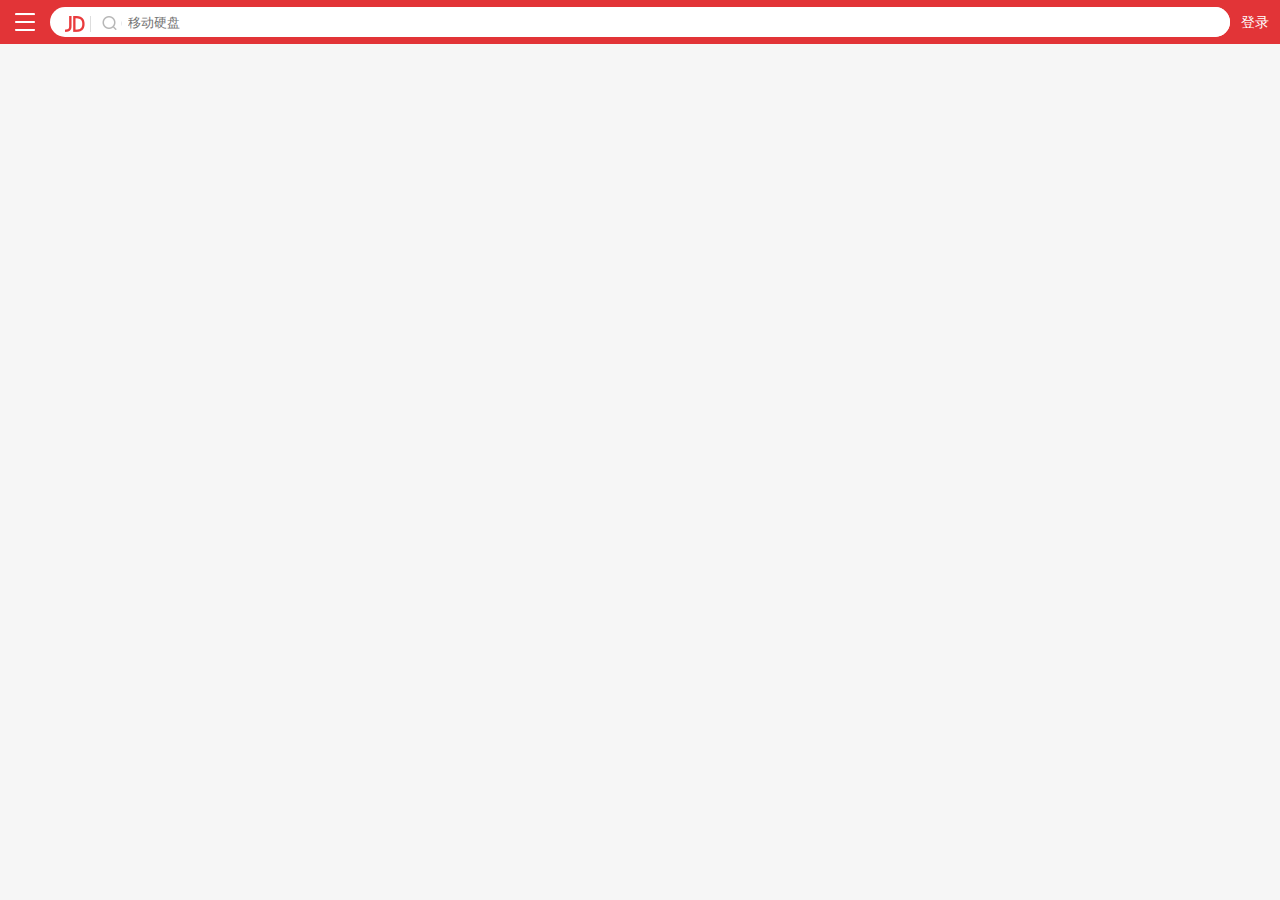
<file: index.html>
<!DOCTYPE html>
<html lang="en">

<head>
    <!--  指定我们网站当前的页面的编码 utf-8 国际通用编码   gbk--gb2312国内编码 -->
    <meta charset="UTF-8">
    <!--X-UA-Compatible标示 IE8识别  优化设置 指的是 让IE8浏览器以edgeIE最高浏览器内核标准进行渲染  IE:6 7 8 9 10 11 edge-->
    <meta http-equiv="X-UA-Compatible" content="IE=edge">
    <!-- 让网页开启缓存控制策略  浏览器会当前页面进行缓存 缓存的最大时间 3分钟 如果用户第一次访问了这个页面 浏览器就会缓存起来
    
    在三分钟 如果用户再次访问该页面 则直接使用浏览器缓存  加快访问页面速度-->
    <meta http-equiv="Cache-Control" content="max-age=180">
    <!--  针对苹果移动端设备的设置 移除调苹果手机的状态栏-->
    <meta name="apple-mobile-web-app-capable" content="yes">
    <!-- 设置苹果设备的状态栏为黑色风格 -->
    <meta name="apple-mobile-web-app-status-bar-style" content="black">
    <!-- 苹果设备 如果的网页中出现一连串数字 会识别为手机号 你点击之后拨号  设置telephone=no 禁止识别为手机号  -->
    <meta name="format-detection" content="telephone=no">
    <!-- DNS预获取 网页中的资源的域名 浏览器预先缓存起来 下一次访问该资源的 时候  域名就不用再解析了 这样一来 加快访问资源 -->
    <!-- 360buy.com  jd.com 3.cn-->
    <!-- 京东图片服务器 页面有很多图片 来自于京东自己的服务器 为了加快图片访问速度 需要 做dns预获取-->
    <link rel="dns-prefetch" href="//m.360buyimg.com">
    <!-- hbuilder  subline  有些编辑器 创建html文件的时候并没有带这句话 -->
    <!--  meta:网站元信息描述标签  设置网站的规则 描述网站的内容-->
    <!-- 可视区域窗口  让当前的页面的宽度  等于 当前的设备的宽度 -->
    <!-- 过去没有专门针对移动端的网页开发 一般做法：pc电脑端开发好页面 缩小放置手机上看  各个手机屏幕尺寸为了能够放得下网页 默认尺寸980  移动端IE浏览器 默认尺寸1024 -->
    <!--  initial-scale=1.0 初始化页面缩放比例为1.0 user-scalable=0禁止用户缩放   viewport-fit=cover 让iphoneX 前刘海移除空白区域-->
    <meta name="viewport" content="width=device-width, initial-scale=1.0,user-scalable=0,viewport-fit=cover">
    <!-- 给搜索引擎 优化 -->
    <meta name="description" content="哈哈xie.COM-专业的综合网上购物鞋城，为您提供正品低价的购物选择、优质便捷的服务体验。商品来自全球数十万品牌商家，囊括男鞋,女鞋,儿童鞋,高档鞋,高跟鞋,靴子,滑板鞋,皮鞋,运动鞋,拖鞋等丰富品类，满足各种购物需求。" />
    <meta name="Keywords" content="网上鞋城,网上商城,男鞋,女鞋,儿童鞋,高档鞋,高跟鞋,靴子,滑板鞋,皮鞋,运动鞋,拖鞋,哈哈" />
    <title>哈哈鞋城</title>
    <!-- 引入外部连接 -->
    <link rel="stylesheet" href="./css/index.css">
    <!-- 网站图标 -->
    <link rel="shortcut icon" href="favicon.ico" type="image/x-icon">
    <style>
        /* * {
            margin: 0;
            padding: 0;
        } */
        /* html {
            /* 根字体 要根据当前手机的屏幕宽度变化而变化 */
        /* font-size: 20px; 
        } */
        /* #box {
            
            width: 5rem;
            height: 5rem;
            background-color: red;
        } */
        /* div {
            float: left;
            width: 100px;
            height: 4rem;
            /* padding: 50px; */
        /* background-color: red;
            border: 1px solid black; */
        /* 盒子大小的计算方式 宽高 计算方式 
            标准盒模型 content-box计算盒子的宽度/高度的时候 以内容宽度来计算的 （定义的宽度 
            怪异盒模型IE border-box 计算盒子的宽度/高度的时候以边框位置开始计算 定义的宽度 + padding+border */
        /* 在移动端用的比较多  */
        /* box-sizing: border-box;
        } */
        /* a {
            font-size: .7rem;
        } */
    </style>
</head>

<body>
    <!-- 头部区域 -->
    <header>
        <div class="wrapper">
            <a href="javascript:;" class="menu"></a>
            <div>
                <i class="jd_logo"></i>
                <i class="search"></i>
                <input type="text" placeholder="移动硬盘">
            </div>
            <a href="javascript:;" class="login">登录</a>
        </div>
    </header>
</body>
<script>
    // 获取当前屏幕的宽度
    var iW = document.documentElement.clientWidth;
    console.log(iW); // 320  375  414 
    // 320 基于iphone5 来作为标准计算  
    // 插件的根字体大小设置 和你的参考标准 要一致  
    // 设计师给你的设计稿 iphone5  
    document.querySelector('html').style.fontSize = iW / 16 + 'px';
    // 不但可以获取标签名  还可以 类  ID  
    // document.getElementById()
    // document.getElementsByClassName()
    // document.getElementsByTagName
    // console.log(document.querySelector('#abc'));
    // console.log(document.querySelectorAll('#abc')); //  集合 类数组
</script>
<script src="./js/index.js"></script>

</html>
</file>
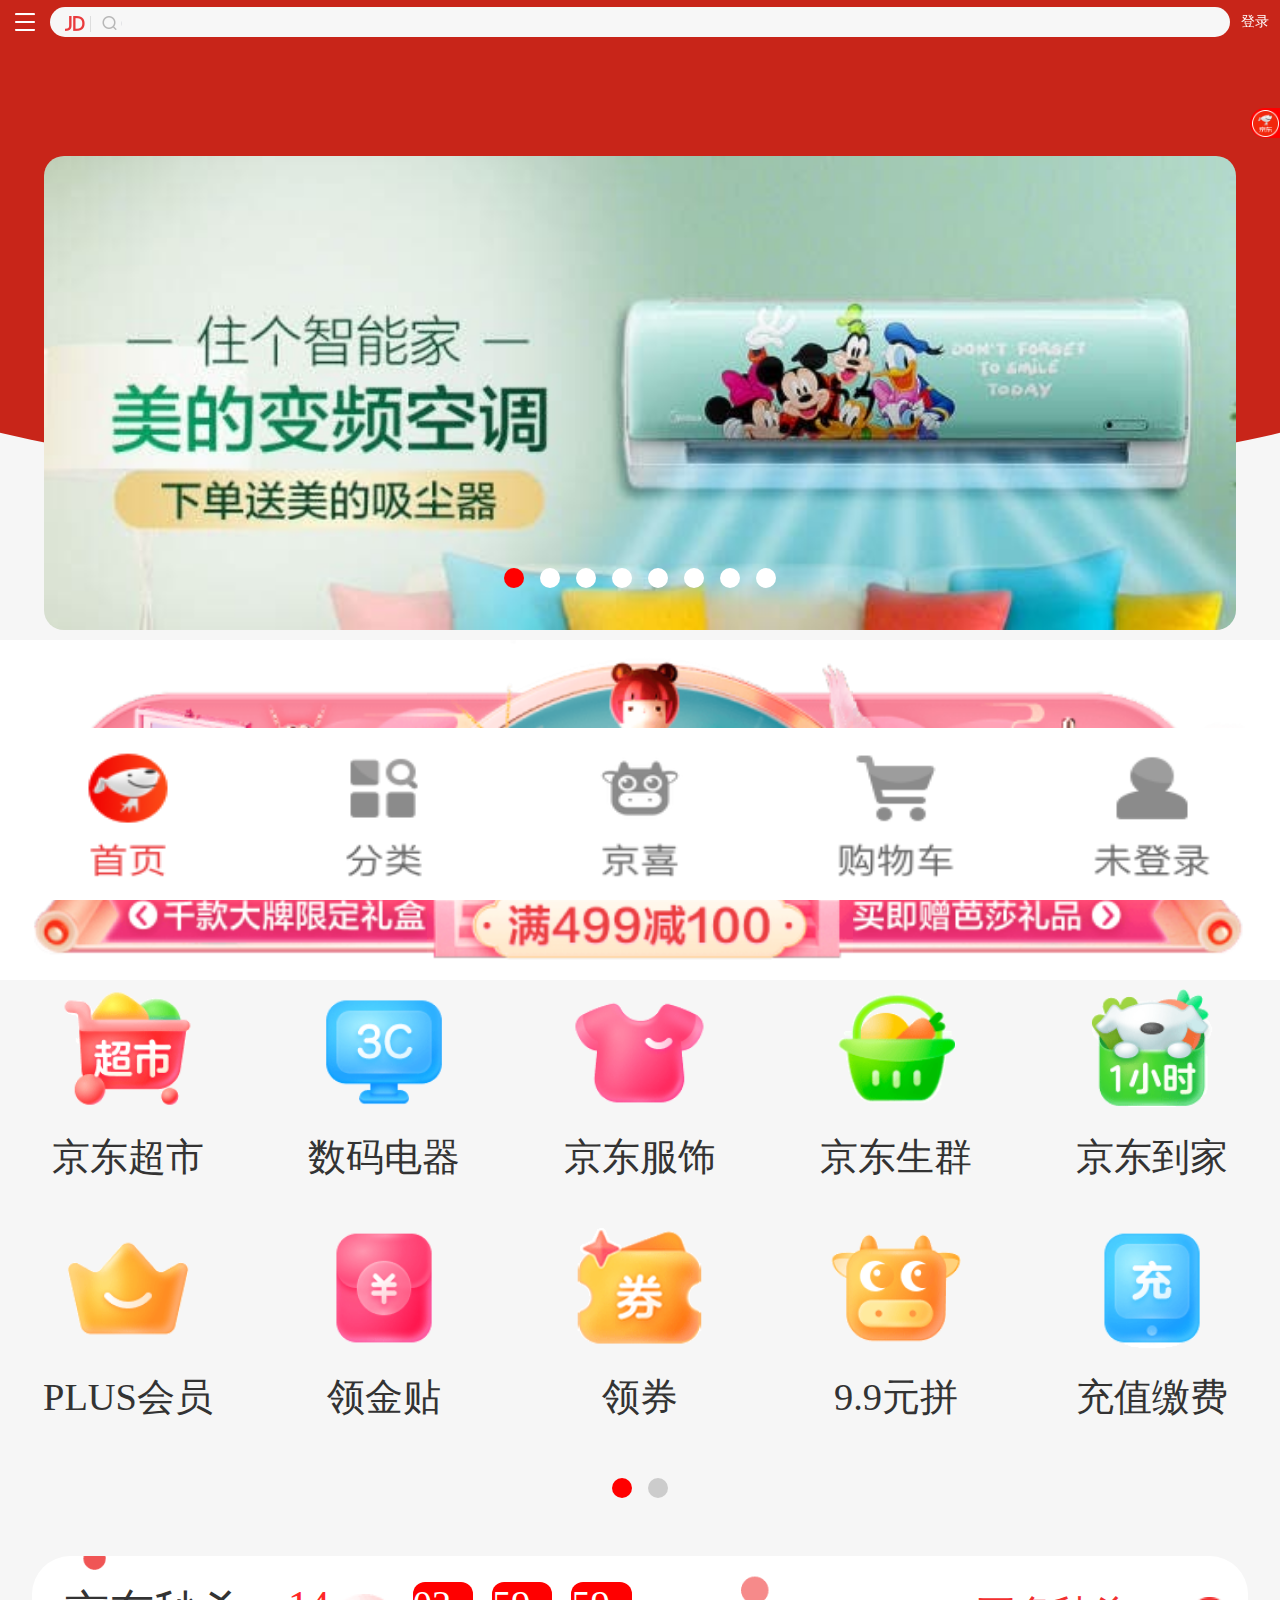
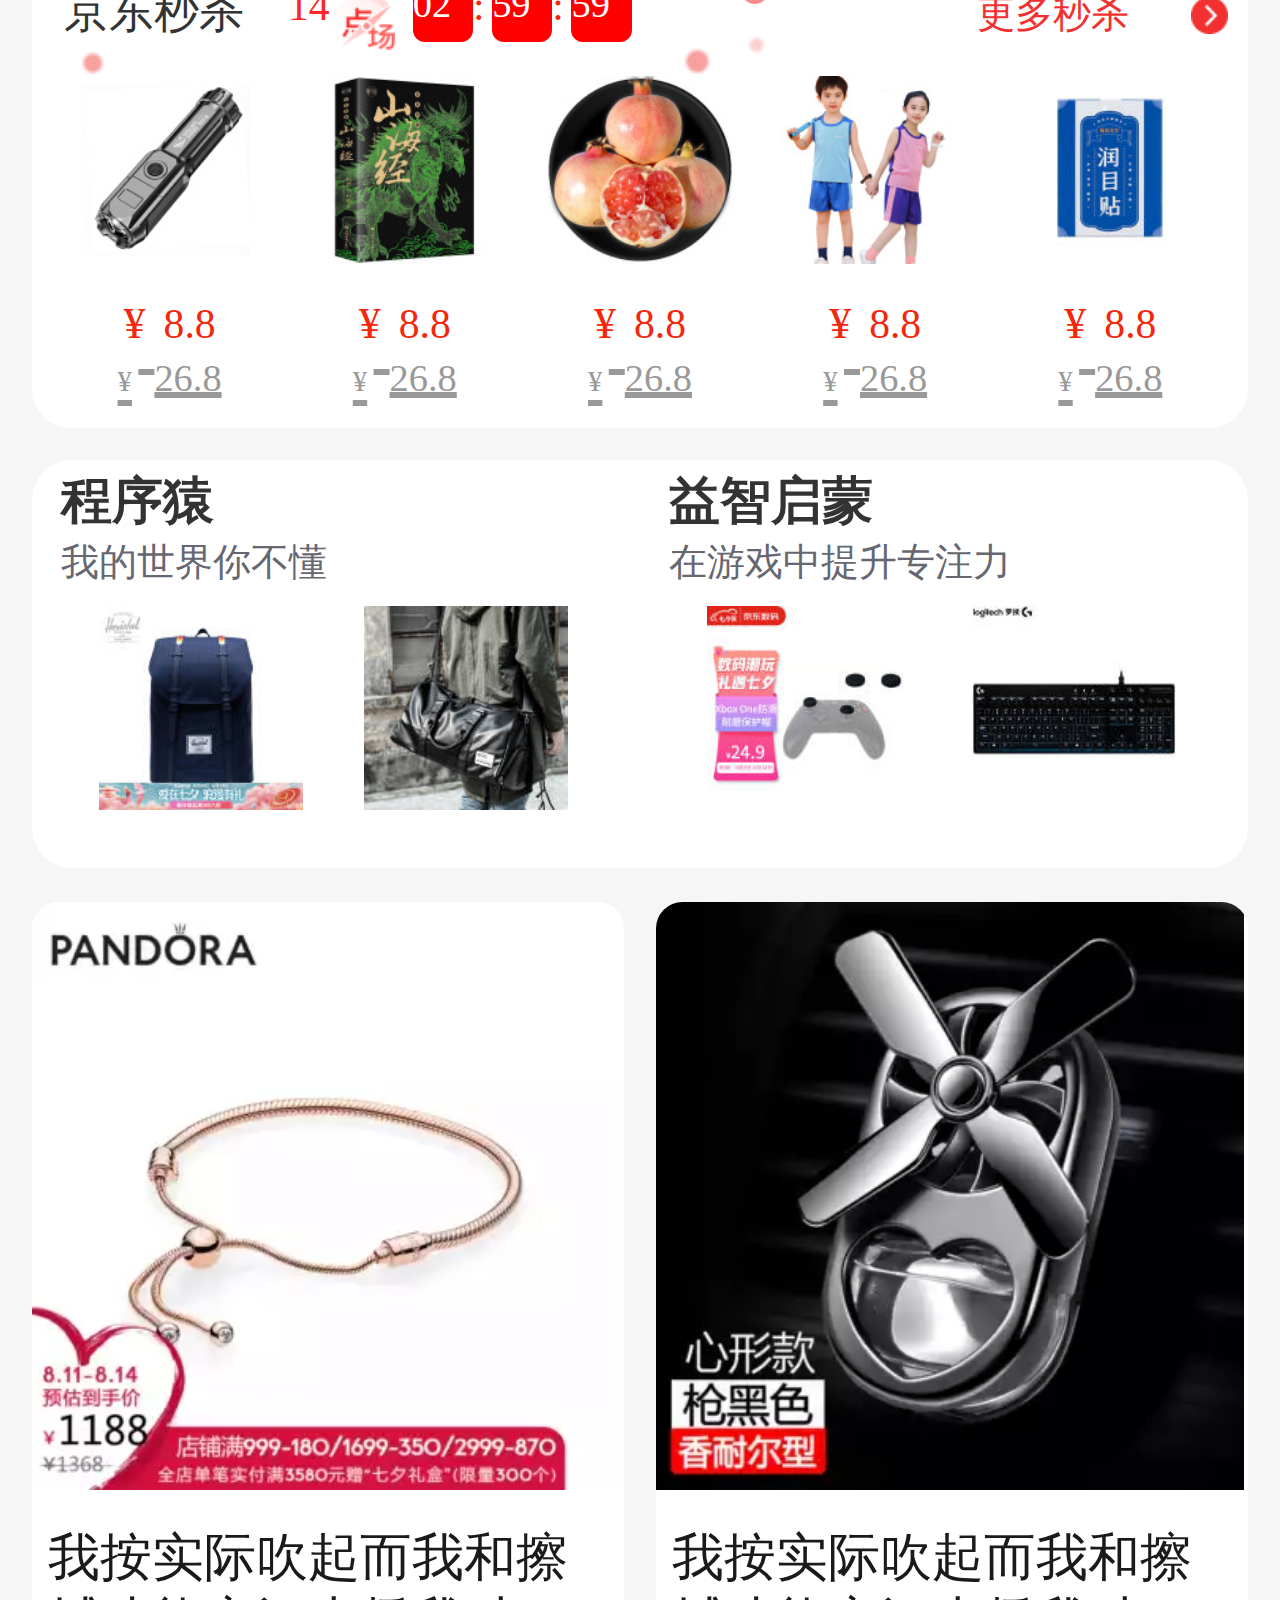
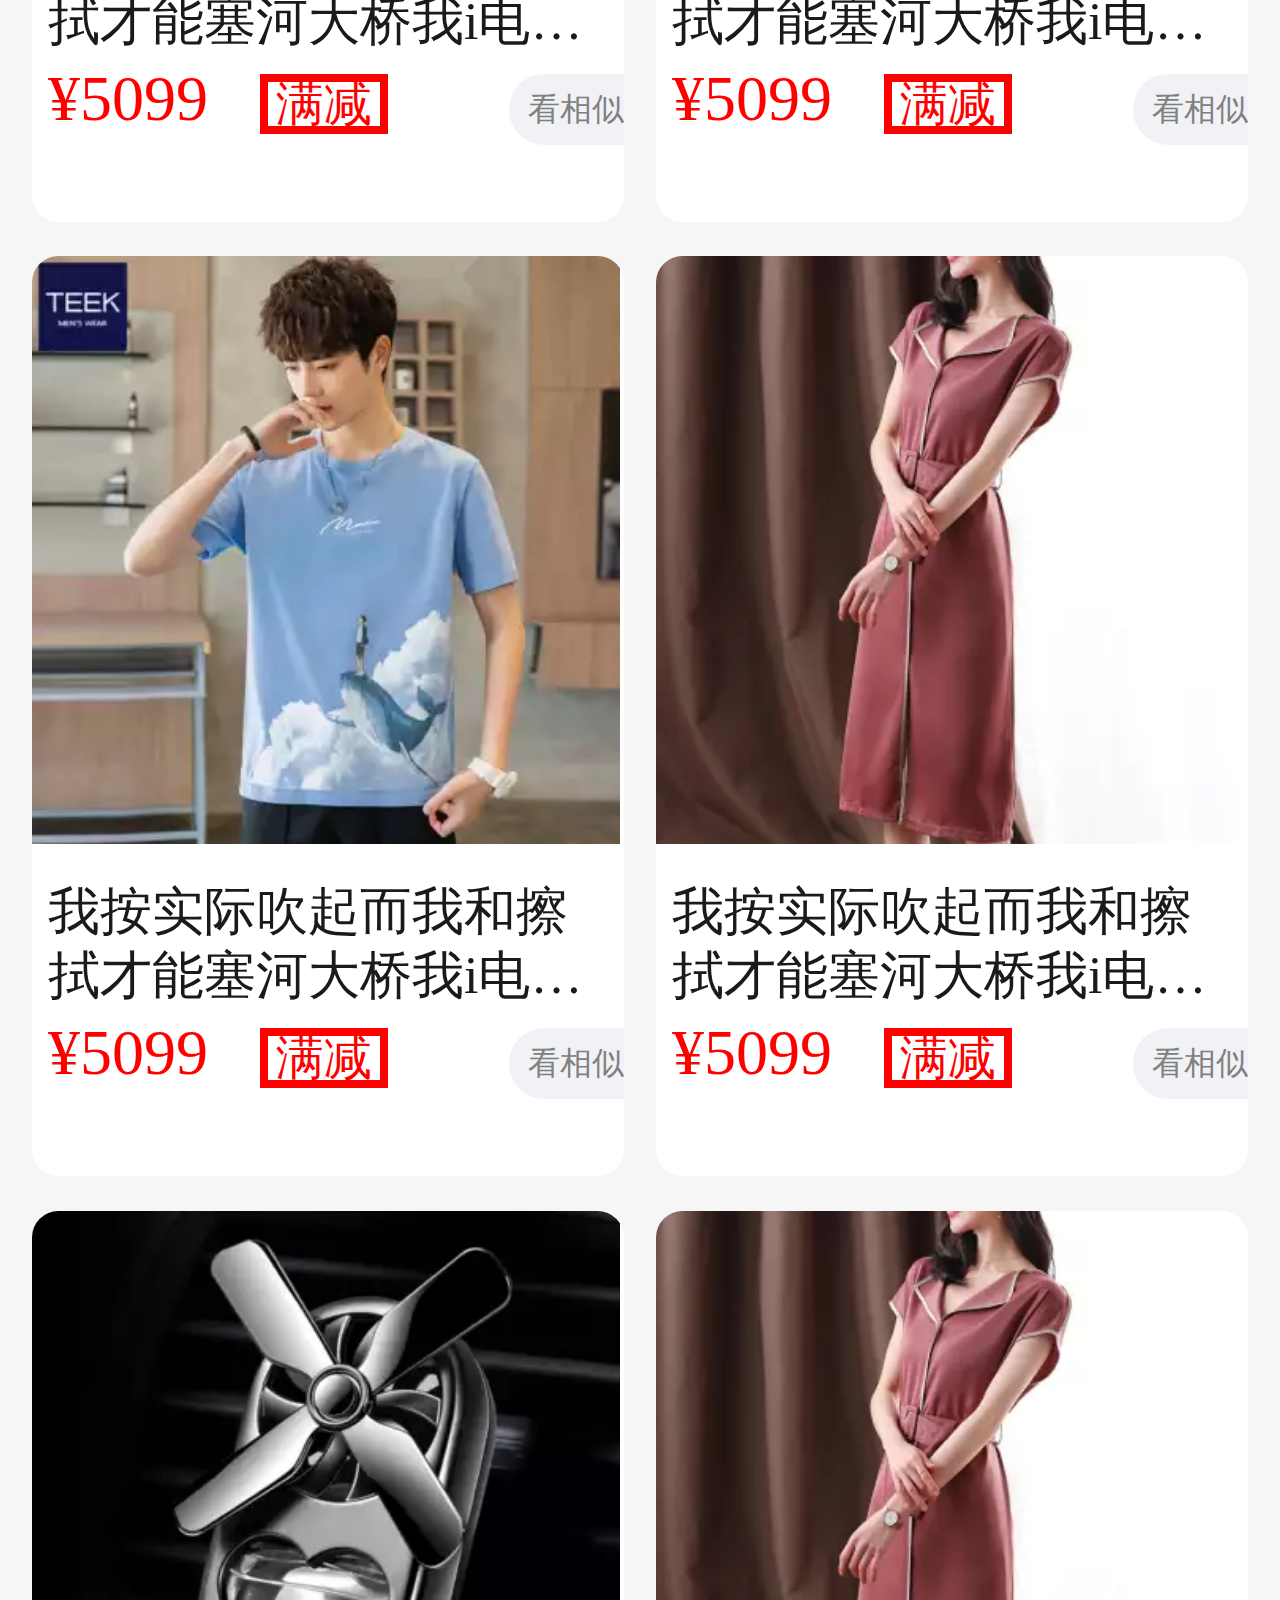
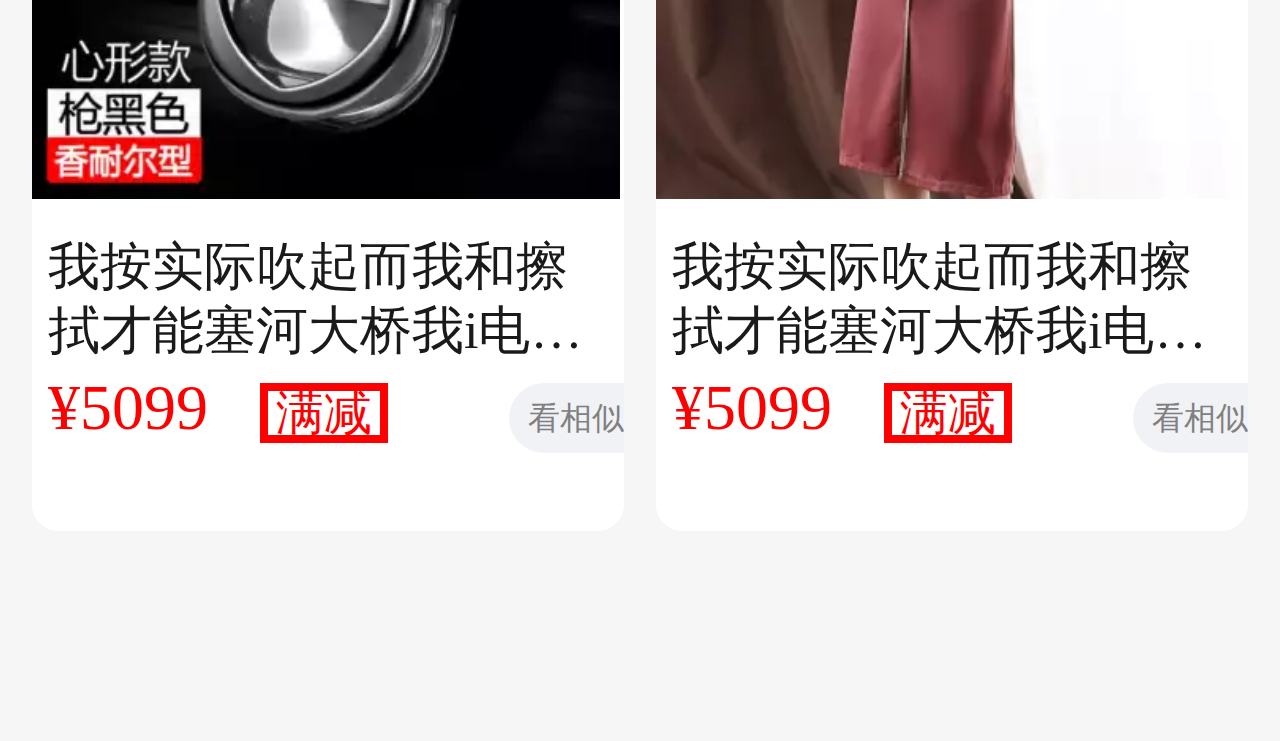
<file: jdmove.html>
<!DOCTYPE html>
<html lang="en">

<head>
    <meta charset="UTF-8">
    <meta http-equiv="X-UA-Compatible" content="IE=edge">
    <meta name="viewport" content="width=device-width, initial-scale=1.0 ,user-scalable=no">
    <link rel="shortcut icon" href="favicon.ico" type="image/x-icon">
    <link rel="stylesheet" href="./css1/jdmove.css">
    <script src="js/jquery-1.12.4.js"></script>
    <title>Document</title>
</head>

<body>
    <header>
        <div class="header_dd">
            <a href="#" class="h_a1"></a>
            <div>
                <s class="h_s1"></s>
                <s class="h_s2"></s>
                <input type="text" placeholder="倒卖旧鞋">

            </div>
            <a href="#" class="h_a2">登录</a>
        </div>

    </header>
    <div class="gudinlog">
        <div class="dog"></div>
    </div>
    <div class="lunbo">
        <div class="bgc">
        </div>
        <ul class="l_u1">
            <li>
                <a href="#"><img src="./img/lunbo1.jpg" alt=""></a>
            </li>
            <li>
                <a href="#"><img src="./img/lunbo2.jpg.dpg.png" alt=""></a>
            </li>

        </ul>
        <ul class="l_u2">
            <li></li>
            <li></li>
            <li></li>
            <li></li>
            <li></li>
            <li></li>
            <li></li>
            <li></li>
        </ul>
    </div>
    <div class="xiadantu">
        <img src="./img/guangao1.jpg.dpg.png" alt="">
        <img src="./img/guangao2.jpg.dpg.png" alt="">
        <img src="./img/guangao3.jpg.dpg.png" alt="">
    </div>
    <div class="sajdqw">
        <div class="fenleixuanxiangka">
            <div class="nos1">
                <a href="">
                    <img src="./img/nav1.jpg.dpg.png" alt="">
                    <span>京东超市</span>
                </a>
                <a href="">
                    <img src="./img/nav2.jpg.dpg.png" alt="">
                    <span>数码电器</span></a>
                <a href="">
                    <img src="./img/nav3.jpg.dpg.png" alt="">
                    <span>京东服饰</span></a>
                <a href="">
                    <img src="./img/guangao4.jpg.dpg.png" alt="">
                    <span>京东生群</span></a>
                <a href="">
                    <img src="./img/guangao5.jpg.dpg.png" alt="">
                    <span>京东到家</span></a>
                <a href="">
                    <img src="./img/guangao6.jpg.dpg.png" alt="">
                    <span>充值缴费</span></a>
                <a href="">
                    <img src="./img/guangao7.jpg.dpg.png" alt="">
                    <span>9.9元拼</span></a>
                <a href="">
                    <img src="./img/guangao8.jpg.dpg.png" alt="">
                    <span>领券</span></a>
                <a href="">
                    <img src="./img/guangao9.jpg.dpg.png" alt="">
                    <span>领金贴</span></a>
                <a href="">
                    <img src="./img/guangao10.jpg.dpg.png" alt="">
                    <span>PLUS会员</span></a>
            </div>
            <div class="nos2">
                <a href="">
                    <img src="./img/guangao10.jpg.dpg.png" alt="">
                    <span>PLUS会员</span></a>

                <a href="">
                    <img src="./img/guangao9.jpg.dpg.png" alt="">
                    <span>领金贴</span></a>
                <a href="">
                    <img src="./img/guangao8.jpg.dpg.png" alt="">
                    <span>领券</span></a>
                <a href="">
                    <img src="./img/guangao7.jpg.dpg.png" alt="">
                    <span>9.9元拼</span></a>
                <a href="">
                    <img src="./img/guangao6.jpg.dpg.png" alt="">
                    <span>充值缴费</span></a>
                <a href="">
                    <img src="./img/guangao5.jpg.dpg.png" alt="">
                    <span>京东到家</span></a>
                <a href="">
                    <img src="./img/guangao4.jpg.dpg.png" alt="">
                    <span>京东生群</span></a>
                <a href="">
                    <img src="./img/nav3.jpg.dpg.png" alt="">
                    <span>京东服饰</span></a>
                <a href="">
                    <img src="./img/nav2.jpg.dpg.png" alt="">
                    <span>数码电器</span></a>
                <a href="">
                    <img src="./img/nav1.jpg.dpg.png" alt="">
                    <span>京东超市</span>
                </a>

            </div>

        </div>
        <ul>
            <li class="ahiusa">
                <a href=""></a>
            </li>
            <li>
                <a href=""></a>
            </li>
        </ul>
    </div>
    <div class="miaosha">
        <div class="title">
            <div class="tit_img">
                京东秒杀
            </div>
            <div class="sec_order">
                14
            </div>
            <div class="j_sk_h">
                00
            </div>
            <div class="sectill">
                :
            </div>
            <div class="j_sk_h">
                00
            </div>
            <div class="sectill">
                :
            </div>
            <div class="j_sk_h">
                00
            </div>
            <a href="">
                更多秒杀
            </a>
            <i></i>
        </div>
        <div class="sahduqwi">
            <ul calss="clear pusqw">
                <li>
                    <img src="../img/list1.jpg" alt="">
                    <span>
                        <em>&yen;</em>
                       <span>8.8</span>
                    </span>
                    <span>
                        <em>&yen;</em>
                        <span>26.8</span>

                    </span>
                </li>
                <li>
                    <img src="../img/list2.jpg" alt="">
                    <span>
                        <em>&yen;</em>
                       <span>8.8</span>
                    </span>
                    <span>
                        <em>&yen;</em>
                        <span>26.8</span>

                    </span>
                </li>
                <li>
                    <img src="../img/list3.jpg" alt="">
                    <span>
                        <em>&yen;</em>
                       <span>8.8</span>
                    </span>
                    <span>
                        <em>&yen;</em>
                        <span>26.8</span>

                    </span>
                </li>
                <li>
                    <img src="../img/list4.jpg" alt="">
                    <span>
                        <em>&yen;</em>
                       <span>8.8</span>
                    </span>
                    <span>
                        <em>&yen;</em>
                        <span>26.8</span>

                    </span>
                </li>
                <li>
                    <img src="../img/list5.jpg" alt="">
                    <span>
                        <em>&yen;</em>
                       <span>8.8</span>
                    </span>
                    <span>
                        <em>&yen;</em>
                        <span>26.8</span>

                    </span>
                </li>
                <li>
                    <img src="../img/list6.jpg" alt="">
                    <span>
                        <em>&yen;</em>
                       <span>8.8</span>
                    </span>
                    <span>
                        <em>&yen;</em>
                        <span>26.8</span>

                    </span>
                </li>
                <li>
                    <img src="../img/list7.jpg" alt="">
                    <span>
                        <em>&yen;</em>
                       <span>8.8</span>
                    </span>
                    <span>
                        <em>&yen;</em>
                        <span>26.8</span>

                    </span>
                </li>
                <li>
                    <img src="../img/list1.jpg" alt="">
                    <span>
                        <em>&yen;</em>
                       <span>8.8</span>
                    </span>
                    <span>
                        <em>&yen;</em>
                        <span>26.8</span>

                    </span>
                </li>
                <li>
                    <img src="../img/list2.jpg" alt="">
                    <span>
                        <em>&yen;</em>
                       <span>8.8</span>
                    </span>
                    <span>
                        <em>&yen;</em>
                        <span>26.8</span>

                    </span>
                </li>
            </ul>
        </div>
    </div>
    <div class="footer">
        <a href="#">
            <img src="./img/tab01.png" alt="">

        </a>
        <a href="#">
            <img src="../img/tab02.png" alt="">

        </a>
        <a href="#">
            <img src="../img/tab03.png" alt="">

        </a>
        <a href="#">
            <img src="../img/tab04.png" alt="">

        </a>
        <a href="#">
            <img src="../img/tab05.png" alt="">

        </a>
    </div>
    <div class="floor-the-container">
        <div class="floor-the-1">
            <a href="">
                <span>程序猿</span>
                <p>我的世界你不懂</p>
                <div><img src="./img/pic01.dpg" alt="">
                    <img src="./img/pic02.dpg" alt=""></div>

            </a>
            <a href="">
                <span>益智启蒙</span>
                <p>在游戏中提升专注力</p>
                <div><img src="./img/pic03.dpg" alt="">
                    <img src="./img/pic04.dpg" alt=""></div>
            </a>
        </div>
    </div>
    <div class="floor_pubu">
        <div>
            <ul>
                <li>
                    <img src="./img/floor_goods1.webp" alt="">
                    <p>我按实际吹起而我和擦拭才能塞河大桥我i电脑好像</p>
                    <p>
                        <span>&yen;5099</span>
                        <span>满减</span>
                        <span>看相似</span>
                    </p>
                    <p></p>
                </li>
                <li>
                    <img src="./img/floor_goods2.webp" alt="">
                    <p>我按实际吹起而我和擦拭才能塞河大桥我i电脑好像</p>
                    <p>
                        <span>&yen;5099</span>
                        <span>满减</span>
                        <span>看相似</span>
                    </p>
                    <p></p>
                </li>
                <li>
                    <img src="./img/floor_goods3.webp" alt="">
                    <p>我按实际吹起而我和擦拭才能塞河大桥我i电脑好像</p>
                    <p>
                        <span>&yen;5099</span>
                        <span>满减</span>
                        <span>看相似</span>
                    </p>
                    <p></p>
                </li>
                <li>
                    <img src="./img/floor_goods4.webp" alt="">
                    <p>我按实际吹起而我和擦拭才能塞河大桥我i电脑好像</p>
                    <p>
                        <span>&yen;5099</span>
                        <span>满减</span>
                        <span>看相似</span>
                    </p>
                    <p></p>
                </li>
                <li>
                    <img src="./img/floor_goods2.webp" alt="">
                    <p>我按实际吹起而我和擦拭才能塞河大桥我i电脑好像</p>
                    <p>
                        <span>&yen;5099</span>
                        <span>满减</span>
                        <span>看相似</span>
                    </p>
                    <p></p>
                </li>
                <li>
                    <img src="./img/floor_goods4.webp" alt="">
                    <p>我按实际吹起而我和擦拭才能塞河大桥我i电脑好像</p>
                    <p>
                        <span>&yen;5099</span>
                        <span>满减</span>
                        <span>看相似</span>
                    </p>
                    <p></p>
                </li>
            </ul>
        </div>

    </div>

    <div class="goback">

    </div>
</body>
<script src="/js/jdmove.js"></script>

<script>
    let a = document.documentElement.clientWidth;
    document.querySelector("html").style.fontSize = a / 20 + "px";
</script>

</html>
</file>
<file: css/index.css>
/* 首页样式 */
*,
*:after,
*:before {
  margin: 0;
  padding: 0;
  box-sizing: border-box;
  -webkit-box-sizing: border-box;
  -moz-box-sizing: border-box;
  -ms-box-sizing: border-box;
  -o-box-sizing: border-box;
  appearance: none;
  -webkit-appearance: none;
  -moz-appearance: none;
  -ms-appearance: none;
  -o-appearance: none;
}
a {
  text-decoration: none;
  color: #333;
  -webkit-tap-highlight-color: transparent;
}
a:visited {
  color: #333;
}
a:hover {
  color: #333;
}
ul,
ol {
  list-style: none;
}
body {
  background-color: #f6f6f6;
  color: #666;
  font-size: 14px;
  font-family: -apple-system, Helvetica, sans-serif;
}
em,
i {
  font-style: normal;
}
b,
strong {
  font-weight: normal;
}
table {
  border-collapse: collapse;
}
input,
textarea {
  outline: none;
  resize: none;
}
img {
  border: 0;
}
.clearfix {
  zoom: 1;
}
.clearfix:after {
  display: block;
  content: "";
  clear: both;
  visibility: hidden;
  height: 0;
  line-height: 0;
}
.fl {
  float: left;
}
.fr {
  float: right;
}
header {
  position: fixed;
  width: 100%;
}
header div.wrapper {
  background-color: #e23437;
  overflow: hidden;
  height: 44px;
  position: relative;
  padding: 0 50px;
}
header div.wrapper a {
  position: absolute;
  top: 0;
  width: 50px;
  height: 44px;
}
header div.wrapper a.menu {
  left: 0;
  background: url('[data-uri]') center center no-repeat;
  background-size: 20px 18px;
}
header div.wrapper a.login {
  right: 0;
  color: #fff;
  text-align: center;
  line-height: 44px;
}
header div.wrapper div {
  width: 100%;
  height: 30px;
  margin-top: 7px;
  border-radius: 22px;
  background-color: #fff;
  position: relative;
  padding-left: 78px;
  overflow: hidden;
}
header div.wrapper div i {
  position: absolute;
  width: 20px;
  height: 16px;
  top: 9px;
}
header div.wrapper div i.jd_logo {
  left: 15px;
  background: url('[data-uri]') no-repeat;
  background-size: 100% 100%;
}
header div.wrapper div i.jd_logo:after {
  position: absolute;
  right: -6px;
  display: block;
  content: "";
  width: 1px;
  background-color: #dddddd;
  height: 16px;
}
header div.wrapper div i.search {
  left: 52px;
  background: url('../img/jd-sprites.png') no-repeat;
  background-size: 200px 200px;
  background-position: -83px 0;
}
header div.wrapper div input {
  border: none;
  width: 100%;
  height: 30px;
}
</file>
<file: css1/jdmove.css>
*,
*::after,
*::before {
  margin: 0;
  padding: 0;
  box-sizing: border-box;
  -webkit-box-sizing: border-box;
  -moz-box-sizing: border-box;
  -ms-box-sizing: border-box;
  -o-box-sizing: border-box;
  appearance: none;
  -webkit-appearance: none;
  -moz-appearance: none;
  -ms-appearance: none;
  -o-appearance: none;
}
a {
  text-decoration: none;
  color: #333;
  -webkit-tap-highlight-color: transparent;
}
a:visited {
  color: #333;
}
a:hover {
  color: #333;
}
ul,
ol {
  list-style: none;
}
em,
i {
  font-style: normal;
}
b,
strong {
  font-weight: normal;
}
table {
  border-collapse: collapse;
}
input,
textarea {
  outline: none;
  resize: none;
}
.clear {
  zoom: 1;
}
.clear:after {
  display: block;
  content: "";
  clear: both;
  visibility: hidden;
  height: 0;
  line-height: 0;
}
header {
  position: fixed;
  z-index: 999;
  width: 100%;
}
header div.header_dd {
  height: 44px;
  position: relative;
  overflow: hidden;
  padding: 0 50px ;
  width: 100%;
}
header div.header_dd a {
  position: absolute;
  width: 50px;
  height: 44px;
  top: 0;
}
header div.header_dd a.h_a1 {
  left: 0;
  background: url('[data-uri]') no-repeat center center;
  background-size: 20px 18px;
}
header div.header_dd a.h_a2 {
  right: 0;
  color: #fff;
  text-align: center;
  line-height: 44px;
  font-size: 14px;
}
header div.header_dd div {
  height: 30px;
  width: 100%;
  margin-top: 7px;
  border-radius: 22px;
  position: relative;
  overflow: hidden;
  padding-left: 78px;
  background-color: #f7f7f7;
}
header div.header_dd div s {
  position: absolute;
  width: 20px;
  height: 16px;
  top: 9px;
}
header div.header_dd div s.h_s1 {
  background: url('[data-uri]') no-repeat;
  background-size: 100%;
  left: 15px;
}
header div.header_dd div s.h_s1::after {
  position: absolute;
  right: -6px;
  display: block;
  content: "";
  width: 1px;
  background-color: #ddd;
  height: 16px;
}
header div.header_dd div s.h_s2 {
  left: 52px;
  background: url(../img/jd-sprites.png) no-repeat;
  background-size: 200px 200px;
  background-position: -83px 0;
}
header div.header_dd div input {
  border: none;
  width: 100%;
  height: 30px;
  background-color: #f7f7f7;
}
.gudinlog {
  position: fixed;
  z-index: 999;
  right: -60px;
  border-radius: 15px 0px 0px 15px;
  user-select: none;
  top: 108px;
  height: 30px;
  width: 90px;
  line-height: 30px;
  background-color: red;
}
.gudinlog .dog {
  width: 30px;
  height: 30px;
  background: url(../img/log.png) no-repeat center center;
  background-size: 27px;
}
body {
  background-color: #f6f6f6;
  margin-bottom: 2.75rem;
}
.lunbo {
  width: 100%;
  height: 10rem;
  overflow: hidden;
  position: relative;
}
.lunbo .bgc {
  width: 150%;
  position: absolute;
  left: -25%;
  z-index: -1;
  height: 7.75rem;
  border-radius: 0 0 50% 50%;
  background-color: #c82519;
}
.lunbo ul.l_u1 {
  width: 100%;
  height: 7.4rem;
  position: absolute;
  margin-top: 2.4375rem;
}
.lunbo ul.l_u1 li {
  width: 100%;
  height: 7.4rem;
  position: absolute;
}
.lunbo ul.l_u1 li img {
  width: calc(100% - 1.375rem);
  margin-left: 0.6875rem;
  height: 100%;
  border-radius: 0.3125rem;
}
.lunbo ul.l_u1 li:nth-child(1) {
  left: 0%;
}
.lunbo ul.l_u1 li:nth-child(2) {
  left: 100%;
}
.lunbo ul.l_u2 {
  position: absolute;
  bottom: 0.3125rem;
  width: 100%;
  text-align: center;
  height: 1.4rem;
  margin-top: 0.3125rem;
}
.lunbo ul.l_u2 li {
  display: inline-block;
  width: 0.3125rem;
  height: 0.3125rem;
  border-radius: 50%;
  background: white;
}
.xiadantu {
  display: flex;
  width: 100%;
  height: 5.3125rem;
  background-color: white;
}
.xiadantu img {
  flex: 1;
}
.sajdqw {
  width: 100%;
}
.sajdqw .fenleixuanxiangka {
  width: 100%;
  height: 7.5rem;
  overflow: auto;
}
.sajdqw .fenleixuanxiangka::-webkit-scrollbar {
  display: none;
}
.sajdqw .fenleixuanxiangka .nos1 {
  width: 200%;
  height: 50%;
}
.sajdqw .fenleixuanxiangka .nos1 a {
  display: block;
  width: 10%;
  float: left;
  text-align: center;
  height: 100%;
}
.sajdqw .fenleixuanxiangka .nos1 a img {
  width: 2.125rem;
  height: 2.125rem;
}
.sajdqw .fenleixuanxiangka .nos1 a span {
  display: block;
  font-size: 0.6rem;
}
.sajdqw .fenleixuanxiangka .nos2 {
  width: 200%;
  height: 50%;
}
.sajdqw .fenleixuanxiangka .nos2 a {
  display: block;
  width: 10%;
  float: left;
  text-align: center;
  height: 100%;
}
.sajdqw .fenleixuanxiangka .nos2 a img {
  width: 2.125rem;
  height: 2.125rem;
}
.sajdqw .fenleixuanxiangka .nos2 a span {
  display: block;
  font-size: 0.6rem;
}
.sajdqw ul {
  width: 100%;
  height: 1rem;
  text-align: center;
}
.sajdqw ul li {
  margin-bottom: 0.3125rem;
  display: inline-block;
  border-radius: 50%;
  width: 0.3125rem;
  background-color: #ccc;
  height: 0.3125rem;
}
.sajdqw ul li.ahiusa {
  background-color: red;
}
.miaosha {
  margin: 0.5rem;
  height: 7.375rem;
  background-color: white;
  border-radius: 0.6rem;
  overflow: hidden;
}
.miaosha .title {
  position: relative;
  width: 100%;
  height: 1.875rem;
  background: url([data-uri]) no-repeat;
  background-size: cover;
}
.miaosha .title div {
  float: left;
  margin-top: 0.4rem;
}
.miaosha .title .tit_img {
  width: 3rem;
  height: 1.4375rem;
  margin: 0.4rem 0.5rem 0 0.5rem;
  font-size: 0.7rem;
  color: #333;
}
.miaosha .title .sec_order {
  color: #ff2727;
  padding-right: 1.3rem;
  font-size: 0.65rem;
  position: relative;
}
.miaosha .title .sec_order::after {
  position: absolute;
  top: 0.1875rem;
  width: 1.025rem;
  content: "";
  display: inline-block;
  height: 0.875rem;
  background: url(../img/seckill-time-to_1de70c91.png) no-repeat;
  background-size: 1.025rem 0.875rem;
}
.miaosha .title .j_sk_h {
  width: 0.94rem;
  height: 0.94rem;
  color: white;
  background-color: red;
  border-radius: 0.1875rem;
  font-size: 0.6rem;
}
.miaosha .title .sectill {
  width: 0.3rem;
  font-size: 0.65rem;
  color: #f2270c;
}
.miaosha .title a {
  display: block;
  width: 4.23rem;
  padding-right: 1.2rem;
  height: 1.8125rem;
  line-height: 1.8125rem;
  color: #f23030;
  position: absolute;
  font-size: 0.6rem;
  right: 0;
}
.miaosha .title i {
  display: block;
  width: 0.58rem;
  height: 0.58rem;
  background: url(../img/arrow_rt_2ccb8cd5.png) no-repeat center center;
  background-size: 0.58rem 0.58rem;
  position: absolute;
  right: 0.3125rem;
  top: 0.64rem;
}
.miaosha .sahduqwi {
  width: calc(100% - 0.625rem);
  margin: 0 auto;
  height: 5.51rem;
  overflow: auto;
  position: relative;
}
.miaosha .sahduqwi::-webkit-scrollbar {
  display: none;
}
.miaosha .sahduqwi ul {
  width: 200%;
  height: 100%;
  position: absolute;
  overflow: hidden;
}
.miaosha .sahduqwi ul li {
  float: left;
  width: 10%;
  text-align: center;
  height: 100%;
}
.miaosha .sahduqwi ul li img {
  width: 2.9375rem;
  height: 2.9375rem;
  margin: 0 auto;
}
.miaosha .sahduqwi ul li > span:nth-of-type(1) {
  display: block;
  width: 100%;
  height: 0.625rem;
  font-family: JDZhengHT-EN-Regular;
}
.miaosha .sahduqwi ul li > span:nth-of-type(1) em {
  font-size: 0.6875rem;
  color: #f2270c;
  padding-right: 2px;
}
.miaosha .sahduqwi ul li > span:nth-of-type(1) span {
  font-size: 0.65rem;
  color: #f2270c;
}
.miaosha .sahduqwi ul li > span:nth-of-type(2) {
  display: block;
  width: 100%;
  font-family: JDZhengHT-EN-Regular;
  text-decoration: line-through;
  height: 0.6rem;
  color: #999;
  margin-top: 0.2rem;
}
.miaosha .sahduqwi ul li > span:nth-of-type(2) em {
  font-size: 0.45rem;
  padding-right: 0.1rem;
}
.miaosha .sahduqwi ul li > span:nth-of-type(2) span {
  font-size: 0.6rem;
}
.footer {
  width: 100%;
  height: 2.68rem;
  position: fixed;
  bottom: 0;
  z-index: 999;
  background-color: white;
  display: flex;
}
.footer a {
  display: block;
  display: flex;
  height: 100%;
  width: 20%;
}
.footer a img {
  flex: 1;
}
.floor-the-container {
  width: 100%;
  height: 6.378rem;
}
.floor-the-container .floor-the-1 {
  width: calc(100% - 1rem);
  height: 100%;
  display: flex;
  border-radius: 0.625rem;
  background-color: white;
  margin: 0 0.5rem 0.5rem 0.5rem;
}
.floor-the-container .floor-the-1 a {
  display: block;
  flex: 1;
}
.floor-the-container .floor-the-1 a span {
  font-weight: 700;
  font-size: 0.8rem;
  line-height: 1.125rem;
  padding-left: 0.45rem;
  white-space: nowrap;
}
.floor-the-container .floor-the-1 a p {
  padding-left: 0.45rem;
  color: #666771;
  font-size: 0.6rem;
}
.floor-the-container .floor-the-1 a div {
  padding: 0 0.7rem;
}
.floor-the-container .floor-the-1 a div img {
  width: 3.1875rem;
  height: 3.1875rem;
  margin: 0.275rem 0.35rem 0;
}
.floor_pubu {
  width: 100%;
  margin-top: 0.535rem;
}
.floor_pubu div {
  width: calc(100% - 1rem);
  margin: 0 0.5rem 0.5rem 0.5rem;
}
.floor_pubu div ul {
  width: 100%;
  display: flex;
  flex-wrap: wrap;
}
.floor_pubu div ul li {
  width: calc(50% - 0.25rem);
  height: 14.375rem;
  border-radius: 0.4125rem;
  overflow: hidden;
  background-color: white;
  margin-bottom: 0.532rem;
}
.floor_pubu div ul li img {
  width: 9.1875rem;
  height: 9.1875rem;
}
.floor_pubu div ul li:nth-child(odd) {
  margin-right: 0.25rem;
}
.floor_pubu div ul li:nth-child(even) {
  margin-left: 0.25rem;
}
.floor_pubu div ul li p {
  height: 1.3rem;
}
.floor_pubu div ul li p:nth-of-type(1) {
  font-size: 0.8125rem;
  height: 1.9375rem;
  overflow: hidden;
  text-overflow: ellipsis;
  display: -webkit-box;
  line-clamp: 2;
  -webkit-line-clamp: 2;
  -moz-line-clamp: 2;
  -ms-line-clamp: 2;
  -o-line-clamp: 2;
  box-orient: vertical;
  -webkit-box-orient: vertical;
  -moz-box-orient: vertical;
  -ms-box-orient: vertical;
  -o-box-orient: vertical;
  color: #1a1a1a;
  word-break: break-all;
  line-height: 1rem;
  margin: 0.3125rem 0 0.1875rem 0;
  padding: 0 0.25rem;
}
.floor_pubu div ul li p:nth-of-type(2) span {
  display: block;
}
.floor_pubu div ul li p:nth-of-type(2) span:nth-of-type(1) {
  color: red;
  float: left;
  width: 3.5625rem;
  height: 1.5625rem;
  font-size: 1rem;
  padding: 0 0.3125rem 0 0.25rem;
}
.floor_pubu div ul li p:nth-of-type(2) span:nth-of-type(2) {
  float: left;
  font-size: 0.75rem;
  text-align: center;
  line-height: 0.7rem;
  margin-top: 0.1875rem;
  width: 2rem;
  height: 0.9375rem;
  color: red;
  border: 0.125rem solid red;
}
.floor_pubu div ul li p:nth-of-type(2) span:nth-of-type(3) {
  float: right;
  font-size: 0.5rem;
  text-align: center;
  line-height: 1.1rem;
  margin-top: 0.1875rem;
  padding: 0 0 0 0.3rem;
  color: grey;
  height: 1.1rem;
  border-radius: 0.55rem 0 0 0.55rem;
  background-color: #f0f2f5;
}
.goback {
  width: 2.375rem;
  height: 2.375rem;
  position: fixed;
  display: none;
  z-index: 999;
  bottom: 7.5rem;
  right: 0.55rem;
  background: url(../img/下载.png) no-repeat center center / 2.375rem 2.375rem;
}
@font-face {
  font-family: JDZhengHT-EN-Regular;
  src: url(https://wq.360buyimg.com/data/ppms/others/JDZhengHei_01_Regular.ttf) format("truetype");
  font-weight: 400;
  font-style: normal;
}
</file>
